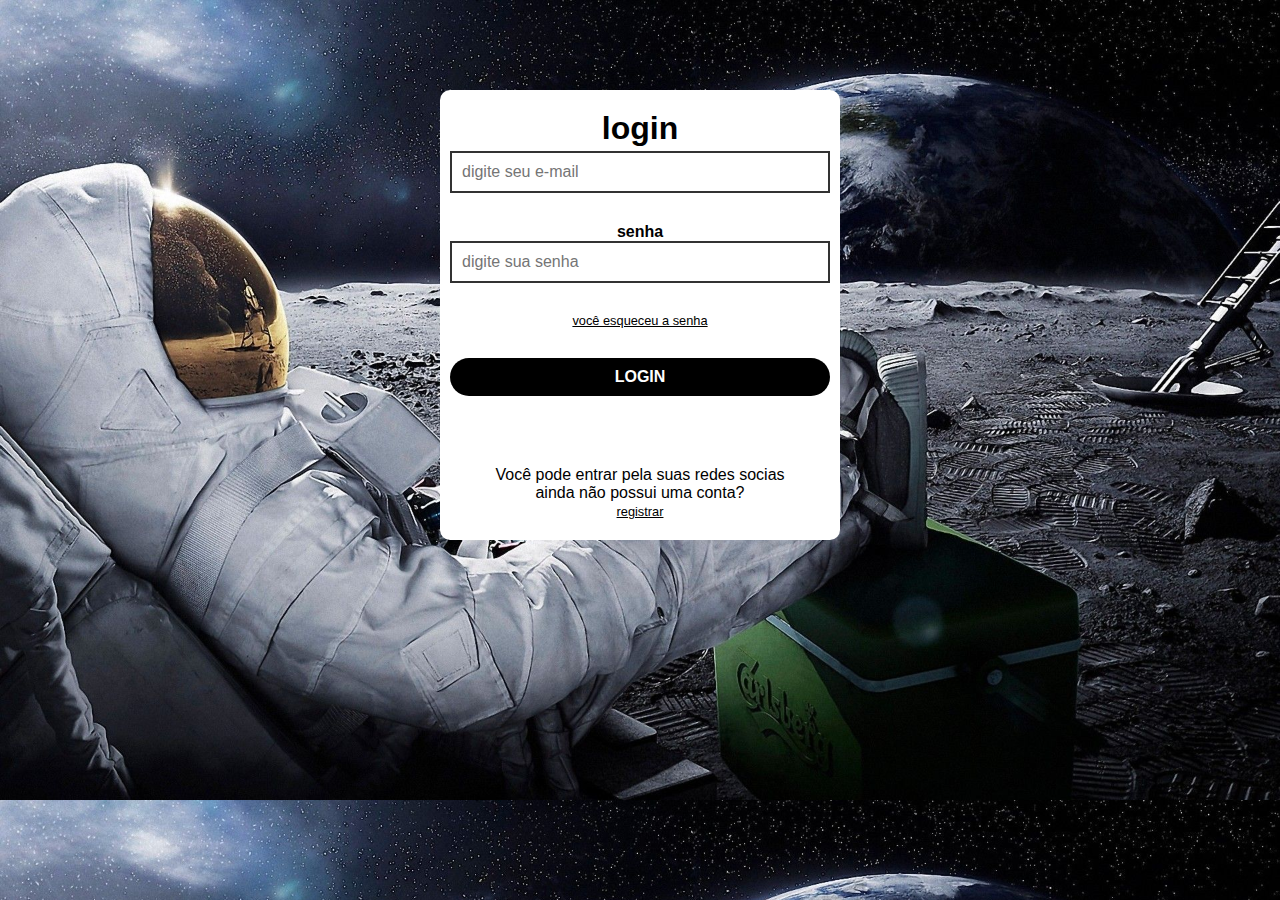
<file: index.html>
<!DOCTYPE html>
<html lang="en">
<head>
    <meta charset="UTF-8">
    <meta http-equiv="X-UA-Compatible" content="IE=edge">
    <meta name="viewport" content="width=device-width, initial-scale=1.0">
    <title>sistema de login</title>
</head>
<body>
<link rel="styleheet" href="https://cdn.jsdelivr.net/npm/@fortawesome/fontawesome-free@6.2.0/css/fontawesome.min.css">
    <link rel="stylesheet" href="css/style.css">
    <div id="login-container" >
        <h1>login</h1>
        <form action="">
            <label for="email"></label>
            <input type="email" name ="email" id="email" placeholder="digite seu e-mail" autocomplete="off">
            <label for="password">senha</label>
            <input type="password" name="password" id="password" placeholder="digite sua senha">
            <a href="#" id="forget-pass">você esqueceu a senha</a>
            <input type="submit" value = "login">
    
        </form>
        <div id ="social-container"><!--nao consegui colocar o icone do facebook-->

            
            <p>Você pode entrar pela suas redes socias</p>
            <i class="fa fa-facebook-f"></i>

        </div>
        <div id = register-container>
            <p>ainda não possui uma conta?</p>
            <a href="#">registrar</a>
        </div>
    </div>
</body>
</html>
</file>
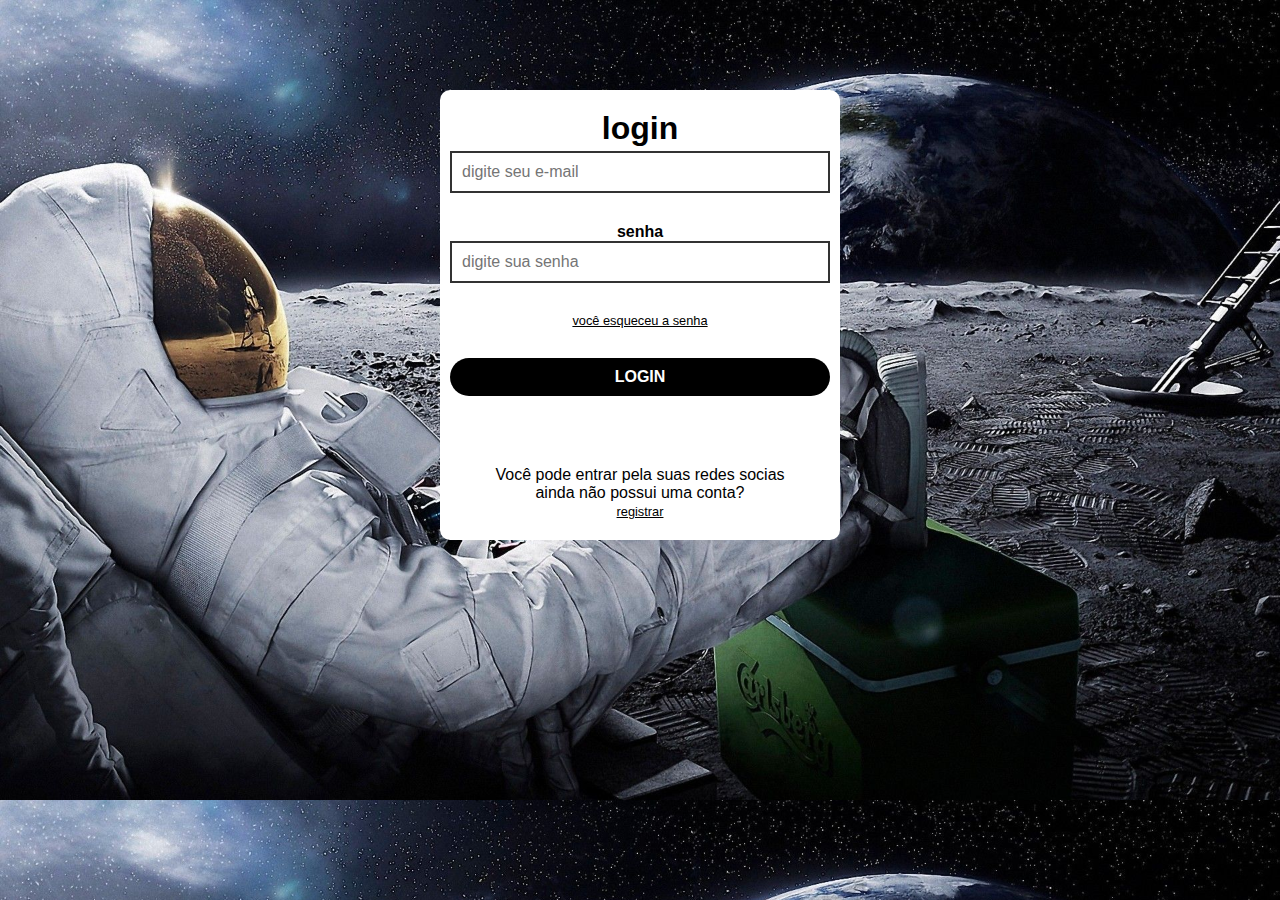
<file: sistemdelogin.html>
<!DOCTYPE html>
<html lang="en">
<head>
    <meta charset="UTF-8">
    <meta http-equiv="X-UA-Compatible" content="IE=edge">
    <meta name="viewport" content="width=device-width, initial-scale=1.0">
    <title>sistema de login</title>
</head>
<body>
<link rel="styleheet" href="https://cdn.jsdelivr.net/npm/@fortawesome/fontawesome-free@6.2.0/css/fontawesome.min.css">
    <link rel="stylesheet" href="css/style.css">
    <div id="login-container" >
        <h1>login</h1>
        <form action="">
            <label for="email"></label>
            <input type="email" name ="email" id="email" placeholder="digite seu e-mail" autocomplete="off">
            <label for="password">senha</label>
            <input type="password" name="password" id="password" placeholder="digite sua senha">
            <a href="#" id="forget-pass">você esqueceu a senha</a>
            <input type="submit" value = "login">
    
        </form>
        <div id ="social-container"><!--nao consegui colocar o icone do facebook-->

            
            <p>Você pode entrar pela suas redes socias</p>
            <i class="fa fa-facebook-f"></i>

        </div>
        <div id = register-container>
            <p>ainda não possui uma conta?</p>
            <a href="#">registrar</a>
        </div>
    </div>
</body>
</html>
</file>
<file: css/style.css>
/* geral*/

*{
    margin: 0;
    padding: 0;
    box-sizing:border-box ;
    font-family: helvetica;
    color:black;
    border:none;
}   

body{
    background-image: url('../img/fundo.jpg');
    background-size: cover;
}

textarea:focus, input:focus{
    outline: none;
}

a{
    font-size: .8rem;
}

a:hover {

    color: blue
}

/*container login*/

#login-container {

    background-color:  white;
    width: 400px;
    margin-left:auto;
    margin-right: auto;
    padding: 20px 10px;
    margin-top: 10vh;
    border-radius: 10px;
    text-align: center;
     
}

/*formulario*/

form{
    margin-top: 4px;
    margin-bottom:40px ;

}



label, input{

    display: :block;
    width: 100%;
    text-align:left;

}

label {
font-weight: bold ;

}

input{

    border: 2px solid #323232;
    padding: 10px;
    font-size: 1rem;
    margin-bottom: 30px;

}

input:focus{
    border-bottom: 2px solid red


}

#forget-pass{
    text-align: center;
    display: block;
}

input[type = "submit"]{
    text-align: center ;
    text-transform: uppercase;
    font-weight: bold;
    border:none;
    border-radius: 20px;
    margin-top: 30px;
    color:white;
    background-color:black;
    cursor:pointer;

}

input[type="submit"]:hover {
    background-color: :red;
    transition: .6s;
}
</file>
